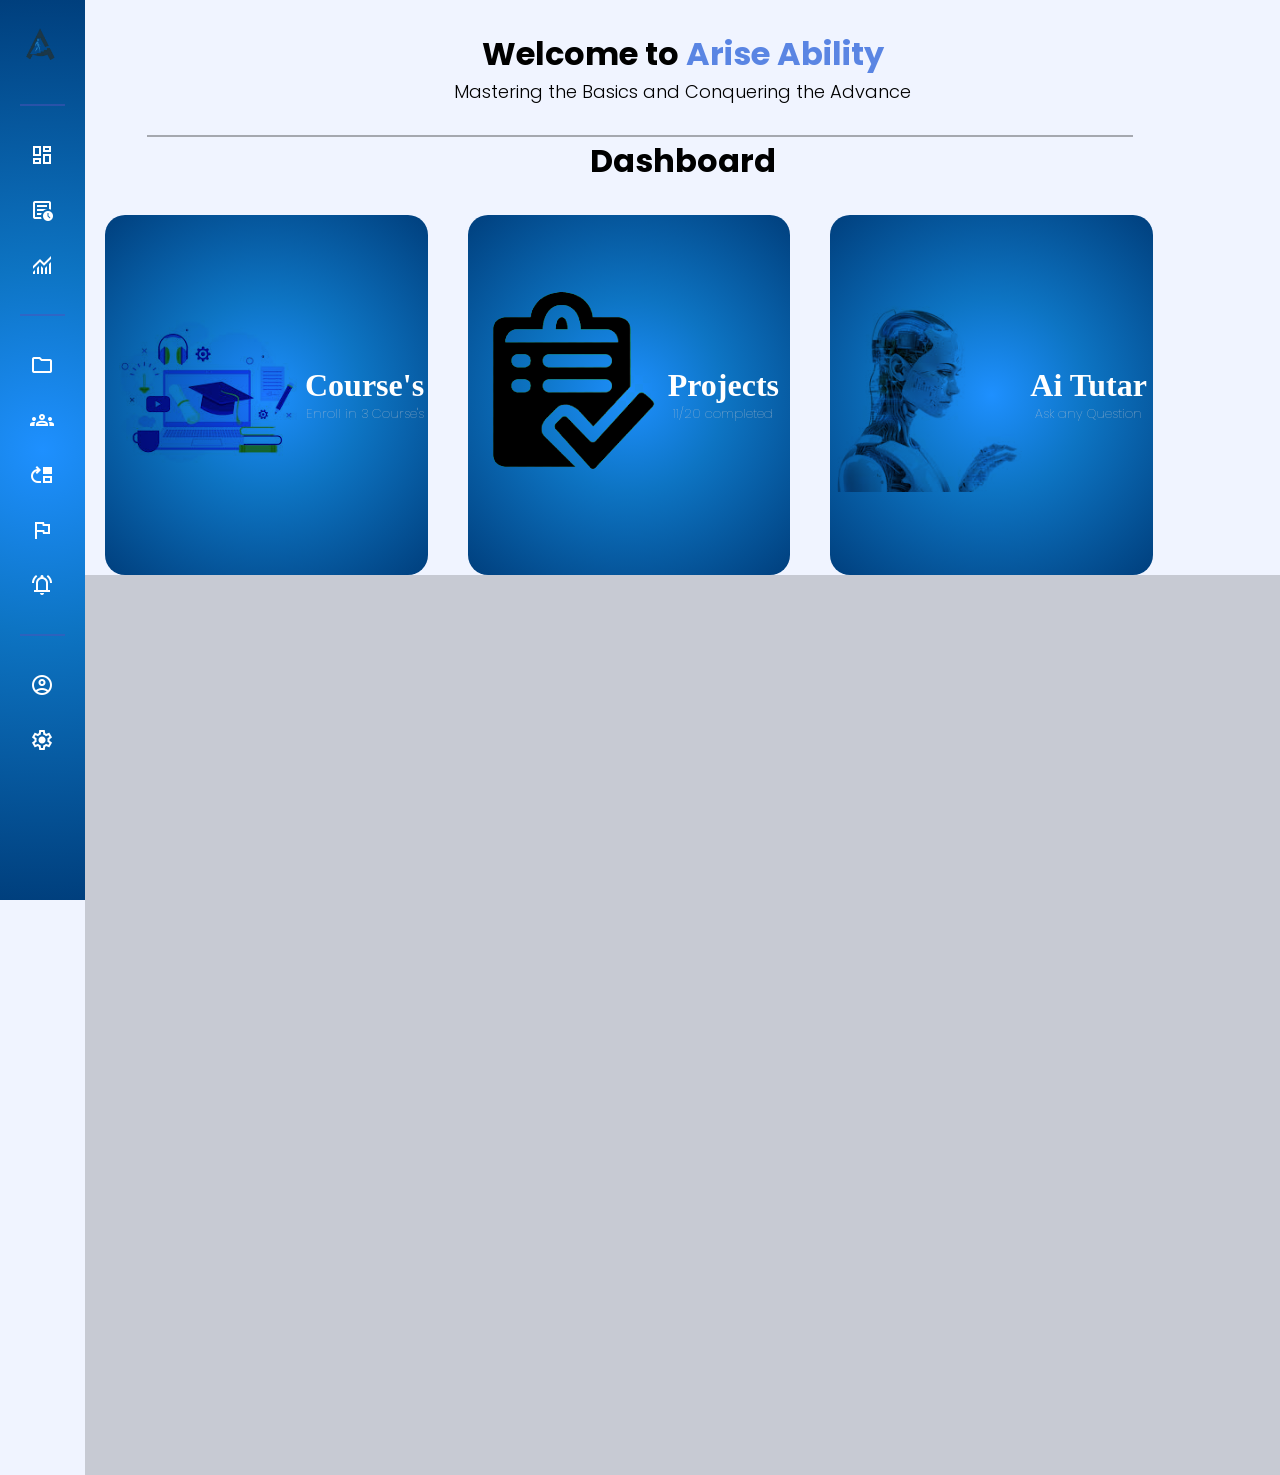
<file: Slide-menu/index.html>
<!DOCTYPE html>
<!-- Coding By CodingNepal - www.codingnepalweb.com -->
<html lang="en">
  <head>
    <meta charset="UTF-8" />
    <meta name="viewport" content="width=device-width, initial-scale=1.0" />
    <title>Sidebar Menu HTML and CSS | CodingNepal</title>
    <!-- Linking Google Font Link For Icons -->
    <link
      rel="stylesheet"
      href="https://fonts.googleapis.com/css2?family=Material+Symbols+Outlined:opsz,wght,FILL,GRAD@20..48,100..700,0..1,-50..200"
    />
    <link rel="shortcut icon" href="Screenshot_2025-04-16_163809-removebg-preview.png" type="image/x-icon">
    <link rel="stylesheet" href="styles.css" />
  </head>
  <body>
    <aside class="sidebar">
      <div class="sidebar-header">
  <img src="Screenshot_2025-04-16_163809-removebg-preview.png" alt="">
        <h2>Arise Ability</h2>
      </div>
      <ul class="sidebar-links">
        <h4>
          <span>Main Menu</span>
          <div class="menu-separator"></div>
        </h4>
        <li>
          <a href="#">
            <span class="material-symbols-outlined"> dashboard </span
            >Dashboard</a
          >
        </li>
        <li>
          <a href="#"
            ><span class="material-symbols-outlined"> overview </span
            >Overview</a
          >
        </li>
        <li>
          <a href="#"
            ><span class="material-symbols-outlined"> monitoring </span
            >Analytic</a
          >
        </li>
        <h4>
          <span>General</span>
          <div class="menu-separator"></div>
        </h4>
        <li>
          <a href="#"
            ><span class="material-symbols-outlined"> folder </span>Projects</a
          >
        </li>
        <li>
          <a href="#"
            ><span class="material-symbols-outlined"> groups </span>Groups</a
          >
        </li>
        <li>
          <a href="#"
            ><span class="material-symbols-outlined"> move_up </span>Transfer</a
          >
        </li>
        <li>
          <a href="#"
            ><span class="material-symbols-outlined"> flag </span>All Reports</a
          >
        </li>
        <li>
          <a href="#"
            ><span class="material-symbols-outlined">
              notifications_active </span
            >Notifications</a
          >
        </li>
        <h4>
          <span>Account</span>
          <div class="menu-separator"></div>
        </h4>
        <li>
          <a href="#"
            ><span class="material-symbols-outlined"> account_circle </span
            >Profile</a
          >
        </li>
        <li>
          <a href="#"
            ><span class="material-symbols-outlined"> settings </span
            >Settings</a
          >
        </li>
        <li>
          <a href="#"
            ><span class="material-symbols-outlined"> logout </span>Logout</a
          >
        </li>
      </ul>
     
        </div>
      </div>
    </aside>
    <section class="First">
      <h1>Welcome to <Span style="color: #5a85e3;">Arise Ability</Span></h1>
      <h3>Mastering the Basics and Conquering the Advance</h3>
      <div class="line"></div>
      <h1>Dashboard</h1>
      <div class="option">
        <div class="options">
          <div class="no-blend"><img src="download.jpg" alt=""></div>
          <div class="inner-2"><h1>Course's <p> Enroll in 3 Course's</p></h1></div>
        </div>
        <div class="options"><div class="inner"><img src="images.png" alt=""></div>
        <div class="inner-2"></div><h1>Projects<p>11/20 completed</p></h1></div>
        <div class="options"><div  class="no-blend"><img src="download (1).jpg" alt=""></div>
        <div class="inner-2" ></div><h1>Ai Tutar <p>Ask any Question</p></h1></div>
      </div>

    </section>
    <section class="Lecture"></section>
  </body>
</html>
</file>
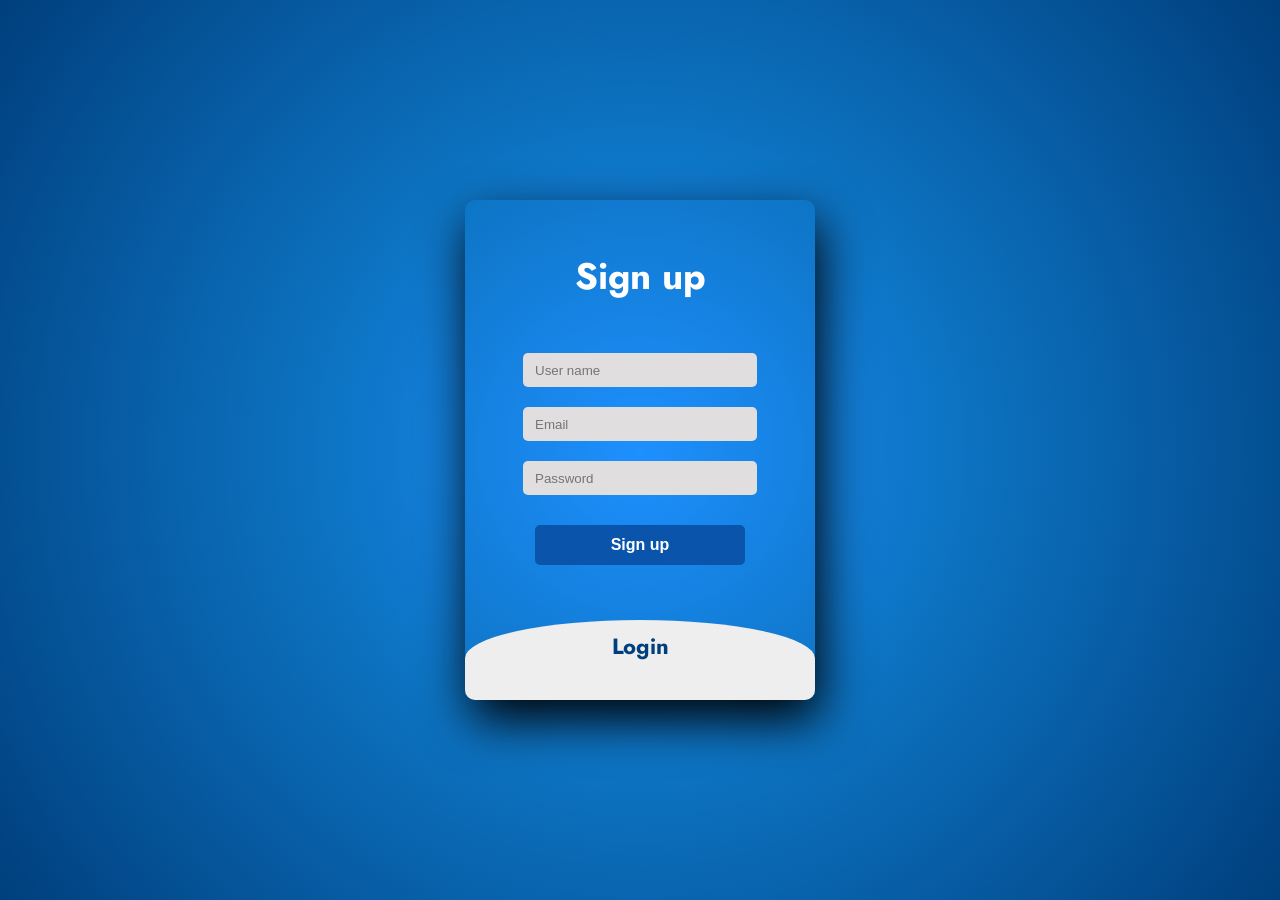
<file: Slide-menu/modern-login-form.html>
<!DOCTYPE html>
<html lang="en">
  <head>
    <meta charset="UTF-8">
    <meta name="viewport" content="width=device-width, initial-scale=1.0">
    <link href="https://fonts.googleapis.com/css2?family=Jost:wght@500&display=swap" rel="stylesheet">
    <title>Modern Login Form</title>
    <style>
      body{
      margin: 0;
      padding: 0;
      display: flex;
      justify-content: center;
      align-items: center;
      min-height: 100vh;
      font-family: 'Jost', sans-serif;
     /* Enhanced Gradient */
background: radial-gradient(circle at center, #1e90ff 0%, #0d74c3 40%, #003f7d 100%);

      }
      .main{
        width: 350px;
        height: 500px;
        background: rgb(196, 188, 188);
        overflow: hidden;
        background: url("https://doc-08-2c-docs.googleusercontent.com/docs/securesc/68c90smiglihng9534mvqmq1946dmis5/fo0picsp1nhiucmc0l25s29respgpr4j/1631524275000/03522360960922298374/03522360960922298374/1Sx0jhdpEpnNIydS4rnN4kHSJtU1EyWka?e=view&authuser=0&nonce=gcrocepgbb17m&user=03522360960922298374&hash=tfhgbs86ka6divo3llbvp93mg4csvb38") no-repeat center/ cover;
        border-radius: 10px;
        box-shadow: 5px 20px 50px #000;
      }
      #chk{
        display: none;
      }
      .signup{
        position: relative;
        width:100%;
        height: 100%;
      }
      label{
        color: #fff;
        font-size: 2.3em;
        justify-content: center;
        display: flex;
        margin: 50px;
        font-weight: bold;
        cursor: pointer;
        transition: .5s ease-in-out;
      }
      input{
        width: 60%;
        height: 10px;
        background: #e0dede;
        justify-content: center;
        display: flex;
        margin: 20px auto;
        padding: 12px;
        border: none;
        outline: none;
        border-radius: 5px;
      }
      button{
        width: 60%;
        height: 40px;
        margin: 10px auto;
        justify-content: center;
        display: block;
        color: #fff;
        background: #0a55ab;
        font-size: 1em;
        font-weight: bold;
        margin-top: 30px;
        outline: none;
        border: none;
        border-radius: 5px;
        transition: .2s ease-in;
        cursor: pointer;
      }
      button:hover{
        background: #0677c7;
      }
      .login{
        height: 460px;
        background: #eee;
        border-radius: 60% / 10%;
        transform: translateY(-180px);
        transition: .8s ease-in-out;
      }
      .login label{
        color: #003f7d ;
        transform: scale(.6);
      }

      #chk:checked ~ .login{
        transform: translateY(-500px);
      }
      #chk:checked ~ .login label{
        transform: scale(1);	
      }
      #chk:checked ~ .signup label{
        transform: scale(.6);
      }
    </style>
  </head>
  <body>
    <div class="main">  	
      <input type="checkbox" id="chk" aria-hidden="true">
        <div class="signup">
          <form>
            <label for="chk" aria-hidden="true">Sign up</label>
            <input type="text" name="txt" placeholder="User name" required>
            <input type="email" name="email" placeholder="Email" required>
            <input type="password" name="pswd" placeholder="Password" required>
            <button>Sign up</button>
          </form>
        </div>

        <div class="login">
          <form>
            <label for="chk" aria-hidden="true">Login</label>
            <input type="email" name="email" placeholder="Email" required="">
            <input type="password" name="pswd" placeholder="Password" required="">
            <button>Login</button>
          </form>
        </div>
    </div> 
    <script src="main.js"></script>
  </body>
</html>
</file>
<file: Slide-menu/styles.css>
@import url("https://fonts.googleapis.com/css2?family=Poppins:wght@400;500;600;700&display=swap");

* {
  margin: 0;
  padding: 0;
  box-sizing: border-box;
  font-family: "Poppins", sans-serif;
}

body {
  min-height: 100vh;
  background: #F0F4FF;
}

.sidebar {
  position: fixed;
  top: 0;
  left: 0;
  height: 100%;
  width: 85px;
  display: flex;
  overflow-x: hidden;
  flex-direction: column;
  /* Enhanced Gradient */
background: radial-gradient(circle at center, #1e90ff 0%, #0d74c3 40%, #003f7d 100%);

  padding: 25px 20px;
  transition: all 0.4s ease;
  z-index: 1000;
}

.sidebar:hover {
  width: 260px;
}

.sidebar .sidebar-header {
  display: flex;
  align-items: center;
}

.sidebar .sidebar-header img {
  width: 42px;
  border-radius: 50%;
}

.sidebar .sidebar-header h2 {
  color: #fff;
  font-size: 1.25rem;
  font-weight: 600;
  white-space: nowrap;
  margin-left: 23px;
}

.sidebar-links h4 {
  color: #fff;
  font-weight: 500;
  white-space: nowrap;
  margin: 10px 0;
  position: relative;
}

.sidebar-links h4 span {
  opacity: 0;
}

.sidebar:hover .sidebar-links h4 span {
  opacity: 1;
}

.sidebar-links .menu-separator {
  position: absolute;
  left: 0;
  top: 50%;
  width: 100%;
  height: 1px;
  transform: scaleX(1);
  transform: translateY(-50%);
  background: #4f52ba;
  transform-origin: right;
  transition-delay: 0.2s;
}

.sidebar:hover .sidebar-links .menu-separator {
  transition-delay: 0s;
  transform: scaleX(0);
}

.sidebar-links {
  list-style: none;
  margin-top: 20px;
  height: 80%;
  overflow-y: auto;
  scrollbar-width: none;
}

.sidebar-links::-webkit-scrollbar {
  display: none;
}

.sidebar-links li a {
  display: flex;
  align-items: center;
  gap: 0 20px;
  color: #fff;
  font-weight: 500;
  white-space: nowrap;
  padding: 15px 10px;
  text-decoration: none;
  transition: 0.2s ease;
}

.sidebar-links li a:hover {
  color: #161a2d;
  background: #fff;
  border-radius: 4px;
}

.user-account {
  margin-top: auto;
  padding: 12px 10px;
  margin-left: -10px;
}

.user-profile {
  display: flex;
  align-items: center;
  color: #161a2d;
}

.user-profile img {
  width: 42px;
  border-radius: 50%;
  border: 2px solid #fff;
}

.user-profile h3 {
  font-size: 1rem;
  font-weight: 600;
}

.user-profile span {
  font-size: 0.775rem;
  font-weight: 600;
}

.user-detail {
  margin-left: 23px;
  white-space: nowrap;
}

.sidebar:hover .user-account {
  background: #fff;
  border-radius: 4px;
}
.First h1{
  margin-left: 85px;
font-size: 2rem;
  text-align: center;
  margin-top: 30px;
}
.First h3{
  margin-left: 85px;
  text-align: center;
  font-size: large;
  font-weight: 300;
}
.line{
  margin-left: 85px;
position: relative;
top: 30px;
margin: 0% auto;
  width: 77%;
  background: #00000050;
  height: 2px;
}
.option{
  margin-left: 85px;
  width: 85%; 
  height: 40vh;
  display: flex;
  flex-wrap: nowrap;
  justify-content:space-evenly;
  align-items: center;
  margin-top: 30px;

}
.options{
  width: 400px;
  height: 40vh;
  margin: 20px;
  background: radial-gradient(circle at center, #1e90ff 0%, #0d74c3 40%, #003f7d 100%);
  border-radius: 20px;
  display: flex;
  align-items: center;
}
.options img{
  width: 200px;
  height: 200px;
  align-items: start;
  mix-blend-mode:darken;
}
.option h1{
  color: #ffffff;
  margin: 0%;
  font-family: 'Times New Roman', Times, serif;
}
.options p{
  font-size: small;
  font-weight: 100;
  color: #c3c7cf;
}
.no-blend{
  mix-blend-mode:multiply;
}
.Lecture{
  margin-left: 85px;
  width: 100%;
  height: 100vh;
  background: #0000002c;
}








@media (max-width: 480px) {
  .First h1{
    position: relative;
    font-size: 1.5rem;
    }
    .First h3{
      text-align: center;
      font-size: 0.rem;
      font-weight: 300;
    }.line{
      width: 100%;
    }
    .option{
      flex-wrap: wrap;
      width: 200px;
      height: 150vh;
    }
    .options{
      flex-direction: column;
    }
    
}
@media (max-width: 768px) {
  .First h1{
    position: relative;
    font-size: 1.5rem;
    }.line{
      width: 100%;
    }
    .option{
      flex-wrap: wrap;
      height: 150vh;
      /* width: 200px; */

    }
    .options{
      flex-direction: column;
    }
}
</file>
